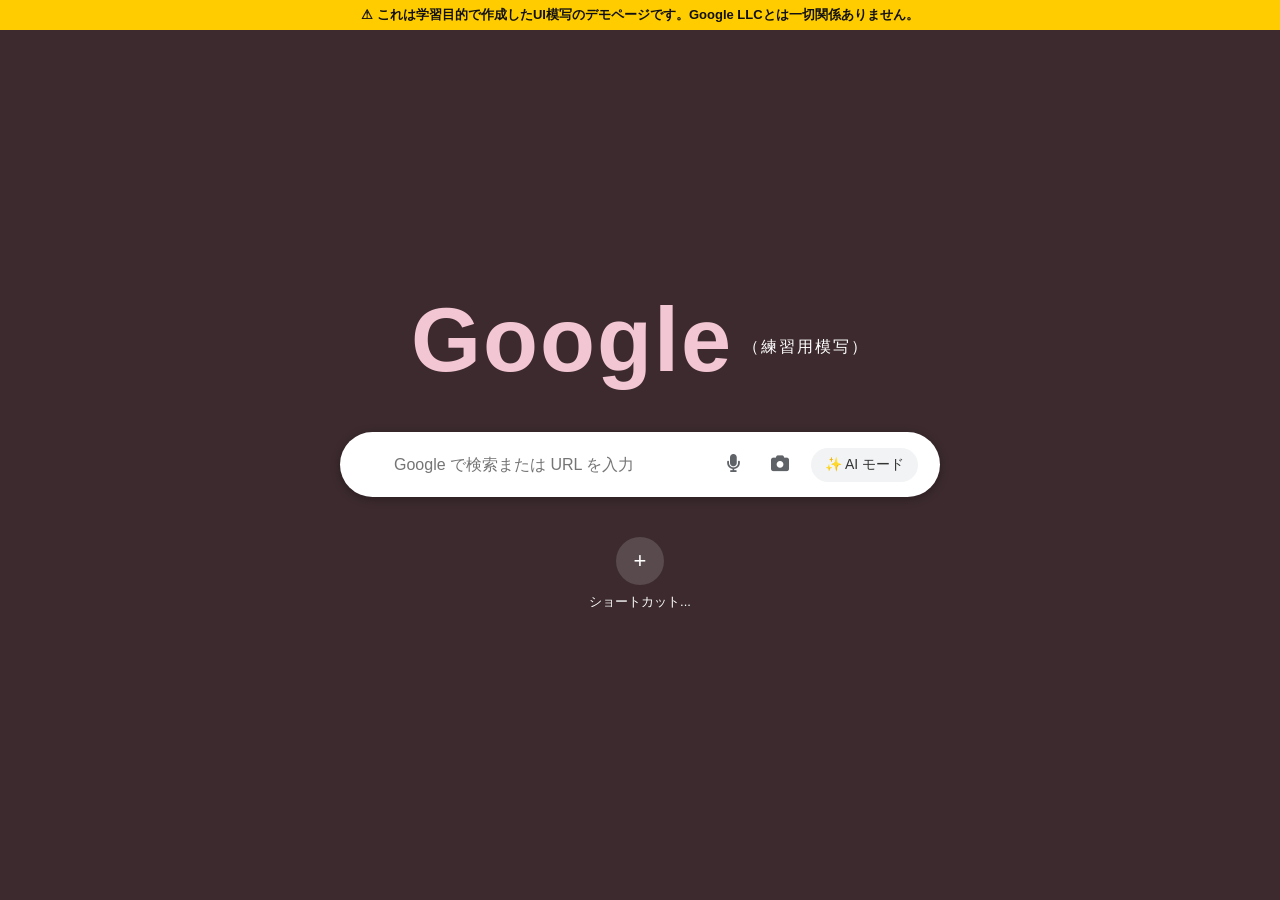
<file: index.html>
<!DOCTYPE html>
<html lang="ja">
<head>
    <meta charset="UTF-8">
    <meta name="viewport" content="width=device-width, initial-scale=1.0">
    <meta name="robots" content="noindex, nofollow">
    <link rel="stylesheet" href="css/style.css">
    <link rel="stylesheet" href="https://cdnjs.cloudflare.com/ajax/libs/font-awesome/6.5.1/css/all.min.css">
    <title>検索フォームUI模写 練習デモ（学習目的・Googleとは無関係）</title>
</head>
<body>
    <div style="position:fixed;top:0;left:0;width:100%;z-index:9999;background:#ffcc00;color:#111;text-align:center;padding:6px 10px;font-size:13px;font-weight:bold;">
        ⚠ これは学習目的で作成したUI模写のデモページです。Google LLCとは一切関係ありません。
    </div>

    <main class="page">
        <h1 class="logo">Google<span style="font-size:16px;font-weight:400;vertical-align:middle;margin-left:10px;color:#fff;">（練習用模写）</span></h1>

        <form id="search-form" class="search-bar">
            <i class="fa-solid fa-magnifying-glass icon"></i>
            <input type="text" id="search-input" placeholder="Google で検索または URL を入力" autocomplete="off">
            <button type="button" class="icon-btn" data-tooltip="音声検索"><i class="fa-solid fa-microphone"></i></button>
            <button type="button" class="icon-btn" data-tooltip="画像で検索"><i class="fa-solid fa-camera"></i></button>
            <button type="button" class="ai-mode-btn" id="ai-mode-btn">✨<span class="ai-mode-label"> AI モード</span></button>
        </form>

        <div class="shortcuts" id="shortcuts">
            <div class="shortcut-item" id="add-shortcut-btn">
                <div class="shortcut-icon add-icon">+</div>
                <span>ショートカット...</span>
            </div>
        </div>
    </main>

    <div class="modal-overlay hidden" id="shortcut-modal">
        <div class="modal-box">
            <h2 class="modal-title">ショートカットを追加</h2>

            <label class="modal-label" for="shortcut-name-input">名前</label>
            <input type="text" id="shortcut-name-input" class="modal-input">

            <label class="modal-label" for="shortcut-url-input">URL</label>
            <input type="text" id="shortcut-url-input" class="modal-input">

            <div class="modal-actions">
                <button type="button" class="modal-btn cancel-btn" id="cancel-btn">キャンセル</button>
                <button type="button" class="modal-btn done-btn" id="done-btn" disabled>完了</button>
            </div>
        </div>
    </div>

    <script src="js/main.js"></script>
</body>
</html>
</file>
<file: css/style.css>
* {
    box-sizing: border-box;
    margin: 0;
    padding: 0;
}

body {
    background-color: #3c2a2e;
    color: #ffffff;
    font-family: "Hiragino Sans", "Segoe UI", sans-serif;
    min-height: 100vh;
    display: flex;
    align-items: center;
    justify-content: center;
}

.page {
    display: flex;
    flex-direction: column;
    align-items: center;
    gap: 40px;
}

.logo {
    font-size: 90px;
    color: #f3c6d3;
    font-weight: 700;
    letter-spacing: 2px;
}

.search-bar {
    display: flex;
    align-items: center;
    gap: 14px;
    background-color: #ffffff;
    border-radius: 999px;
    padding: 14px 22px;
    width: 600px;
    max-width: 90vw;
    box-shadow: 0 2px 10px rgba(0, 0, 0, 0.3);
}

.icon {
    font-size: 18px;
}

#search-input {
    flex: 1;
    border: none;
    outline: none;
    font-size: 16px;
    color: #333333;
}

.icon-btn {
    position: relative;
    background: none;
    border: none;
    font-size: 18px;
    color: #5f6368;
    padding: 8px;
    border-radius: 50%;
    cursor: pointer;
}

.icon-btn:hover {
    background-color: #f1f3f4;
}

.icon-btn::after {
    content: attr(data-tooltip);
    position: absolute;
    top: 130%;
    left: 50%;
    transform: translateX(-50%);
    background-color: #202124;
    color: #ffffff;
    font-size: 12px;
    padding: 6px 10px;
    border-radius: 6px;
    white-space: nowrap;
    opacity: 0;
    pointer-events: none;
    transition: opacity 0.15s ease;
}

.icon-btn:hover::after {
    opacity: 1;
}

.ai-mode-btn {
    background-color: #f1f3f4;
    border: none;
    border-radius: 999px;
    padding: 8px 14px;
    font-size: 14px;
    color: #333333;
    cursor: pointer;
    white-space: nowrap;
}

.shortcuts {
    display: flex;
    gap: 24px;
}

.shortcut-item {
    display: flex;
    flex-direction: column;
    align-items: center;
    gap: 8px;
    text-decoration: none;
    color: #ffffff;
    font-size: 13px;
    cursor: pointer;
}

.shortcut-icon {
    width: 48px;
    height: 48px;
    border-radius: 50%;
    background-color: rgba(255, 255, 255, 0.15);
    display: flex;
    align-items: center;
    justify-content: center;
    font-size: 22px;
    overflow: hidden;
}

.shortcut-item:hover .shortcut-icon {
    background-color: rgba(255, 255, 255, 0.25);
}

.hidden {
    display: none;
}

.modal-overlay {
    position: fixed;
    top: 0;
    left: 0;
    width: 100%;
    height: 100%;
    background-color: rgba(0, 0, 0, 0.5);
    display: flex;
    align-items: center;
    justify-content: center;
}

.modal-overlay.hidden {
    display: none;
}

.modal-box {
    background-color: #362528;
    color: #ffffff;
    border-radius: 16px;
    padding: 28px;
    width: 340px;
    max-width: 90vw;
    display: flex;
    flex-direction: column;
    gap: 14px;
}

.modal-title {
    font-size: 20px;
    font-weight: 500;
}

.modal-label {
    font-size: 13px;
    color: #cbb7bb;
}

.modal-input {
    background-color: #55403f;
    color: #ffffff;
    border: none;
    border-bottom: 1px solid rgba(255, 255, 255, 0.4);
    border-radius: 6px 6px 0 0;
    padding: 10px 12px;
    font-size: 14px;
    outline: none;
}

.modal-input:focus {
    border-bottom: 2px solid #f3c6d3;
}

.modal-actions {
    display: flex;
    justify-content: flex-end;
    gap: 12px;
    margin-top: 16px;
}

.modal-btn {
    font-size: 14px;
    font-weight: 500;
    cursor: pointer;
    padding: 10px 18px;
    border-radius: 999px;
    border: none;
}

.cancel-btn {
    background-color: transparent;
    border: 1px solid #f3c6d3;
    color: #f3c6d3;
}

.done-btn {
    background-color: #f3c6d3;
    color: #362528;
}

.done-btn:disabled {
    background-color: rgba(255, 255, 255, 0.15);
    color: rgba(255, 255, 255, 0.4);
    cursor: not-allowed;
}


/* ==========================
   レスポンシブ対応（追記分・768px以下のみ上書き）
========================== */
@media (max-width: 768px) {
    .logo {
        font-size: 50px;
    }

    .search-bar {
        gap: 6px;
        padding: 12px 16px;
    }

    .icon-btn {
        padding: 6px;
    }

    .ai-mode-btn {
        padding: 8px 10px;
    }

    .ai-mode-label {
        display: none;
    }
}
</file>
